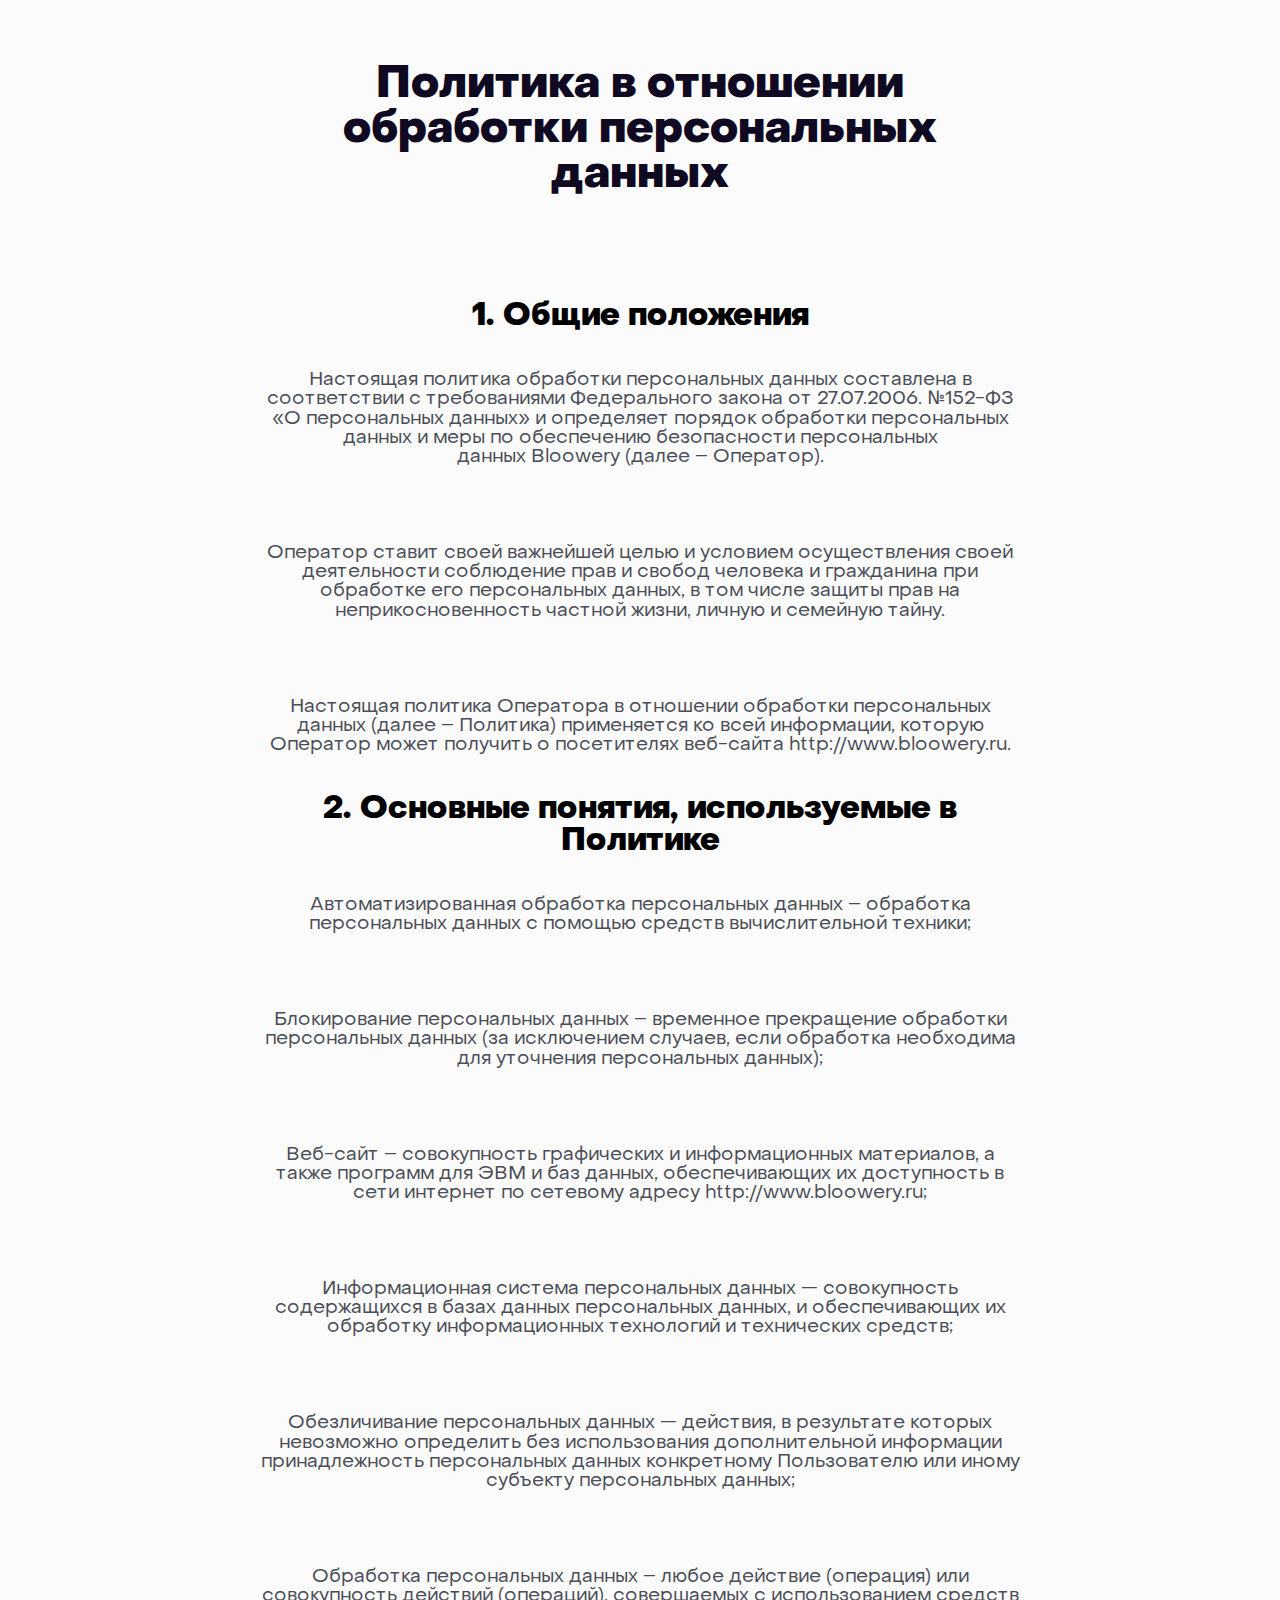
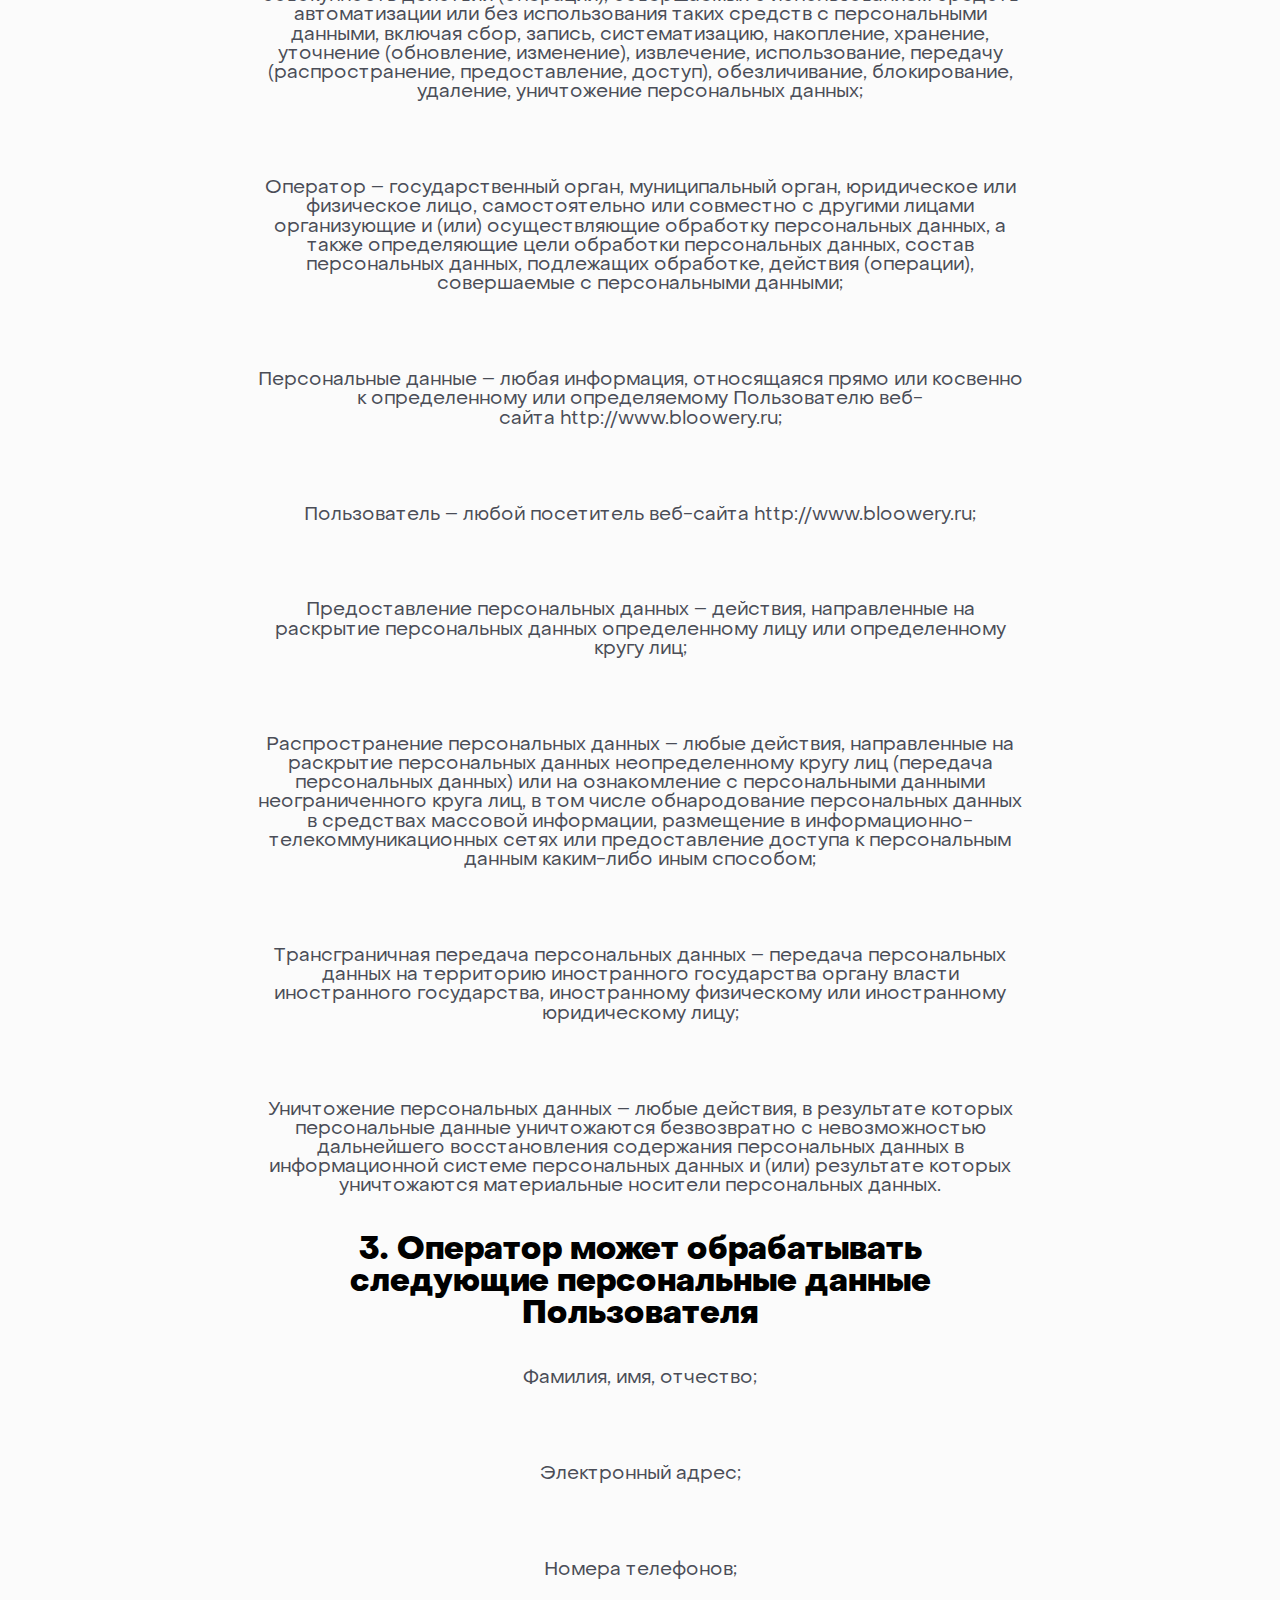
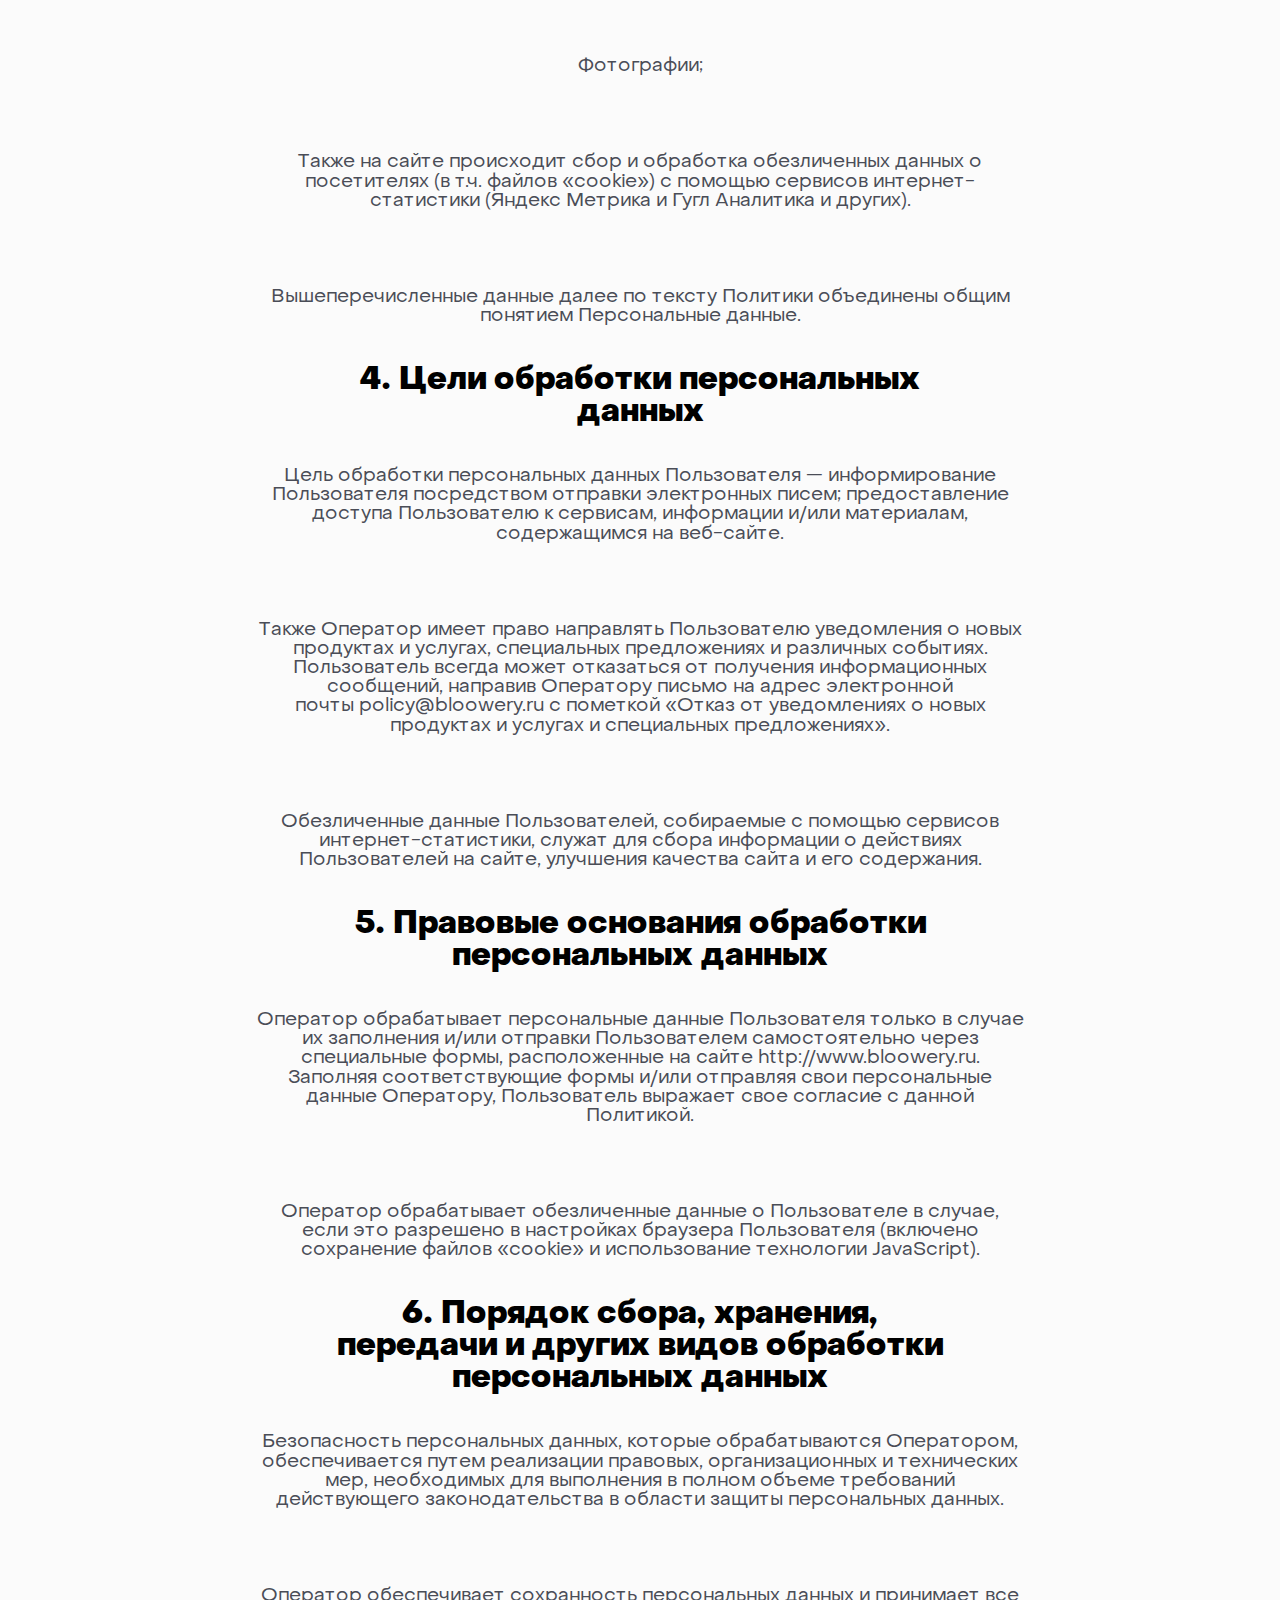
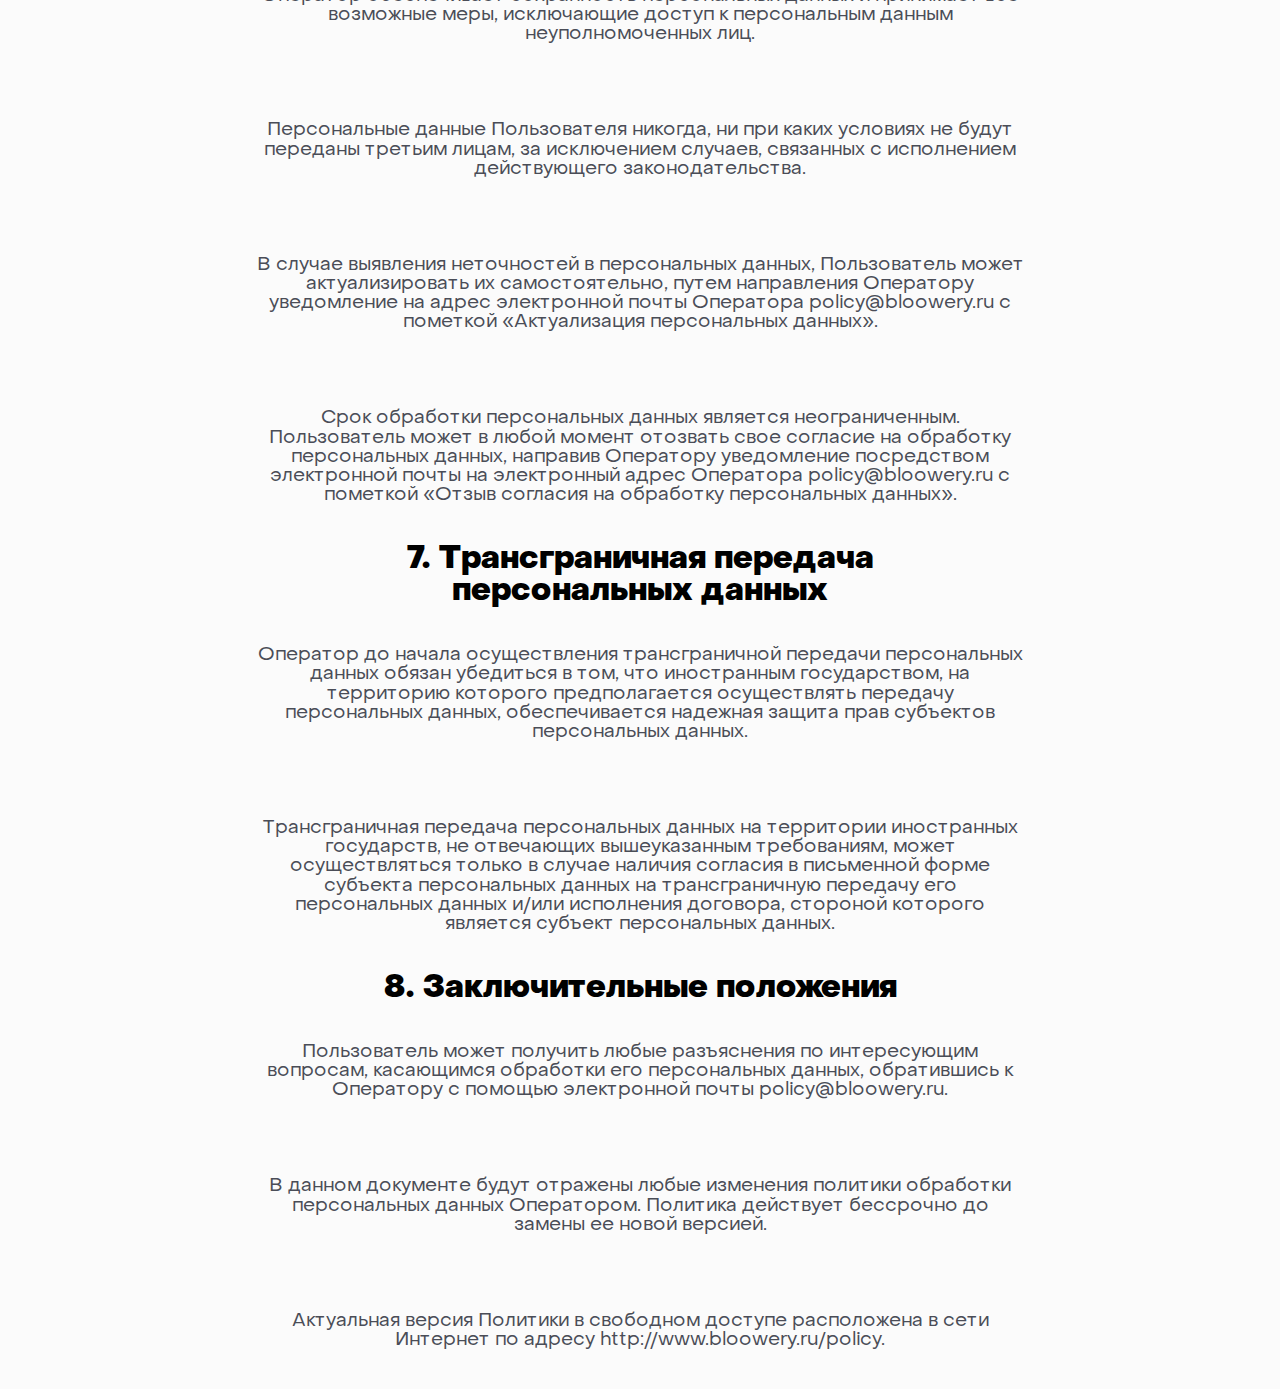
<file: privacypolicy.html>
<!DOCTYPE html>
<html lang="en" dir="ltr">
  <head>
    <meta charset="utf-8">
    <link rel="stylesheet" href="stylesheets/layout.css">
    <link rel="shortcut icon" href="images/favicon.png" type="image/png">
    <title>Политика конфиденциальности</title>
  </head>
  <body>
    <main>
      <div class="policy">
        <h1>Политика в отношении обработки персональных данных</h1>
        <h2>1. Общие положения</h2>
        <p>Настоящая политика обработки персональных данных составлена в соответствии с требованиями Федерального закона от 27.07.2006. №152-ФЗ «О персональных данных» и определяет порядок обработки персональных данных и меры по обеспечению безопасности персональных данных Bloowery (далее – Оператор).</p>
        <p>Оператор ставит своей важнейшей целью и условием осуществления своей деятельности соблюдение прав и свобод человека и гражданина при обработке его персональных данных, в том числе защиты прав на неприкосновенность частной жизни, личную и семейную тайну.</p>
        <p>Настоящая политика Оператора в отношении обработки персональных данных (далее – Политика) применяется ко всей информации, которую Оператор может получить о посетителях веб-сайта http://www.bloowery.ru.</p>
        <h2>2. Основные понятия, используемые в Политике</h2>
        <p>Автоматизированная обработка персональных данных – обработка персональных данных с помощью средств вычислительной техники;</p>
        <p>Блокирование персональных данных – временное прекращение обработки персональных данных (за исключением случаев, если обработка необходима для уточнения персональных данных);</p>
        <p>Веб-сайт – совокупность графических и информационных материалов, а также программ для ЭВМ и баз данных, обеспечивающих их доступность в сети интернет по сетевому адресу http://www.bloowery.ru;</p>
        <p>Информационная система персональных данных — совокупность содержащихся в базах данных персональных данных, и обеспечивающих их обработку информационных технологий и технических средств;</p>
        <p>Обезличивание персональных данных — действия, в результате которых невозможно определить без использования дополнительной информации принадлежность персональных данных конкретному Пользователю или иному субъекту персональных данных;</p>
        <p>Обработка персональных данных – любое действие (операция) или совокупность действий (операций), совершаемых с использованием средств автоматизации или без использования таких средств с персональными данными, включая сбор, запись, систематизацию, накопление, хранение, уточнение (обновление, изменение), извлечение, использование, передачу (распространение, предоставление, доступ), обезличивание, блокирование, удаление, уничтожение персональных данных;</p>
        <p>Оператор – государственный орган, муниципальный орган, юридическое или физическое лицо, самостоятельно или совместно с другими лицами организующие и (или) осуществляющие обработку персональных данных, а также определяющие цели обработки персональных данных, состав персональных данных, подлежащих обработке, действия (операции), совершаемые с персональными данными;</p>
        <p>Персональные данные – любая информация, относящаяся прямо или косвенно к определенному или определяемому Пользователю веб-сайта http://www.bloowery.ru;</p>
        <p>Пользователь – любой посетитель веб-сайта http://www.bloowery.ru;</p>
        <p>Предоставление персональных данных – действия, направленные на раскрытие персональных данных определенному лицу или определенному кругу лиц;</p>
        <p>Распространение персональных данных – любые действия, направленные на раскрытие персональных данных неопределенному кругу лиц (передача персональных данных) или на ознакомление с персональными данными неограниченного круга лиц, в том числе обнародование персональных данных в средствах массовой информации, размещение в информационно-телекоммуникационных сетях или предоставление доступа к персональным данным каким-либо иным способом;</p>
        <p>Трансграничная передача персональных данных – передача персональных данных на территорию иностранного государства органу власти иностранного государства, иностранному физическому или иностранному юридическому лицу;</p>
        <p>Уничтожение персональных данных – любые действия, в результате которых персональные данные уничтожаются безвозвратно с невозможностью дальнейшего восстановления содержания персональных данных в информационной системе персональных данных и (или) результате которых уничтожаются материальные носители персональных данных.</p>
        <h2>3. Оператор может обрабатывать следующие персональные данные Пользователя</h2>
        <p>Фамилия, имя, отчество;</p>
        <p>Электронный адрес;</p>
        <p>Номера телефонов;</p>
        <p>Фотографии;</p>
        <p>Также на сайте происходит сбор и обработка обезличенных данных о посетителях (в т.ч. файлов «cookie») с помощью сервисов интернет-статистики (Яндекс Метрика и Гугл Аналитика и других).</p>
        <p>Вышеперечисленные данные далее по тексту Политики объединены общим понятием Персональные данные.</p>
        <h2>4. Цели обработки персональных данных</h2>
        <p>Цель обработки персональных данных Пользователя — информирование Пользователя посредством отправки электронных писем; предоставление доступа Пользователю к сервисам, информации и/или материалам, содержащимся на веб-сайте.</p>
        <p>Также Оператор имеет право направлять Пользователю уведомления о новых продуктах и услугах, специальных предложениях и различных событиях. Пользователь всегда может отказаться от получения информационных сообщений, направив Оператору письмо на адрес электронной почты policy@bloowery.ru с пометкой «Отказ от уведомлениях о новых продуктах и услугах и специальных предложениях».</p>
        <p>Обезличенные данные Пользователей, собираемые с помощью сервисов интернет-статистики, служат для сбора информации о действиях Пользователей на сайте, улучшения качества сайта и его содержания.</p>
        <h2>5. Правовые основания обработки персональных данных</h2>
        <p>Оператор обрабатывает персональные данные Пользователя только в случае их заполнения и/или отправки Пользователем самостоятельно через специальные формы, расположенные на сайте http://www.bloowery.ru. Заполняя соответствующие формы и/или отправляя свои персональные данные Оператору, Пользователь выражает свое согласие с данной Политикой.</p>
        <p>Оператор обрабатывает обезличенные данные о Пользователе в случае, если это разрешено в настройках браузера Пользователя (включено сохранение файлов «cookie» и использование технологии JavaScript).</p>
        <h2>6. Порядок сбора, хранения, передачи и других видов обработки персональных данных</h2>
        <p>Безопасность персональных данных, которые обрабатываются Оператором, обеспечивается путем реализации правовых, организационных и технических мер, необходимых для выполнения в полном объеме требований действующего законодательства в области защиты персональных данных.</p>
        <p>Оператор обеспечивает сохранность персональных данных и принимает все возможные меры, исключающие доступ к персональным данным неуполномоченных лиц.</p>
        <p>Персональные данные Пользователя никогда, ни при каких условиях не будут переданы третьим лицам, за исключением случаев, связанных с исполнением действующего законодательства.</p>
        <p>В случае выявления неточностей в персональных данных, Пользователь может актуализировать их самостоятельно, путем направления Оператору уведомление на адрес электронной почты Оператора policy@bloowery.ru с пометкой «Актуализация персональных данных».</p>
        <p>Срок обработки персональных данных является неограниченным. Пользователь может в любой момент отозвать свое согласие на обработку персональных данных, направив Оператору уведомление посредством электронной почты на электронный адрес Оператора policy@bloowery.ru с пометкой «Отзыв согласия на обработку персональных данных».</p>
        <h2>7. Трансграничная передача персональных данных</h2>
        <p>Оператор до начала осуществления трансграничной передачи персональных данных обязан убедиться в том, что иностранным государством, на территорию которого предполагается осуществлять передачу персональных данных, обеспечивается надежная защита прав субъектов персональных данных.</p>
        <p>Трансграничная передача персональных данных на территории иностранных государств, не отвечающих вышеуказанным требованиям, может осуществляться только в случае наличия согласия в письменной форме субъекта персональных данных на трансграничную передачу его персональных данных и/или исполнения договора, стороной которого является субъект персональных данных.</p>
        <h2>8. Заключительные положения</h2>
        <p>Пользователь может получить любые разъяснения по интересующим вопросам, касающимся обработки его персональных данных, обратившись к Оператору с помощью электронной почты policy@bloowery.ru.</p>
        <p>В данном документе будут отражены любые изменения политики обработки персональных данных Оператором. Политика действует бессрочно до замены ее новой версией.</p>
        <p>Актуальная версия Политики в свободном доступе расположена в сети Интернет по адресу http://www.bloowery.ru/policy.</p>
      </div>
    </main>
  </body>
</html>
</file>
<file: stylesheets/layout.css>
@import "reset.css";
@import "main.css";
@import "font.css";
</file>
